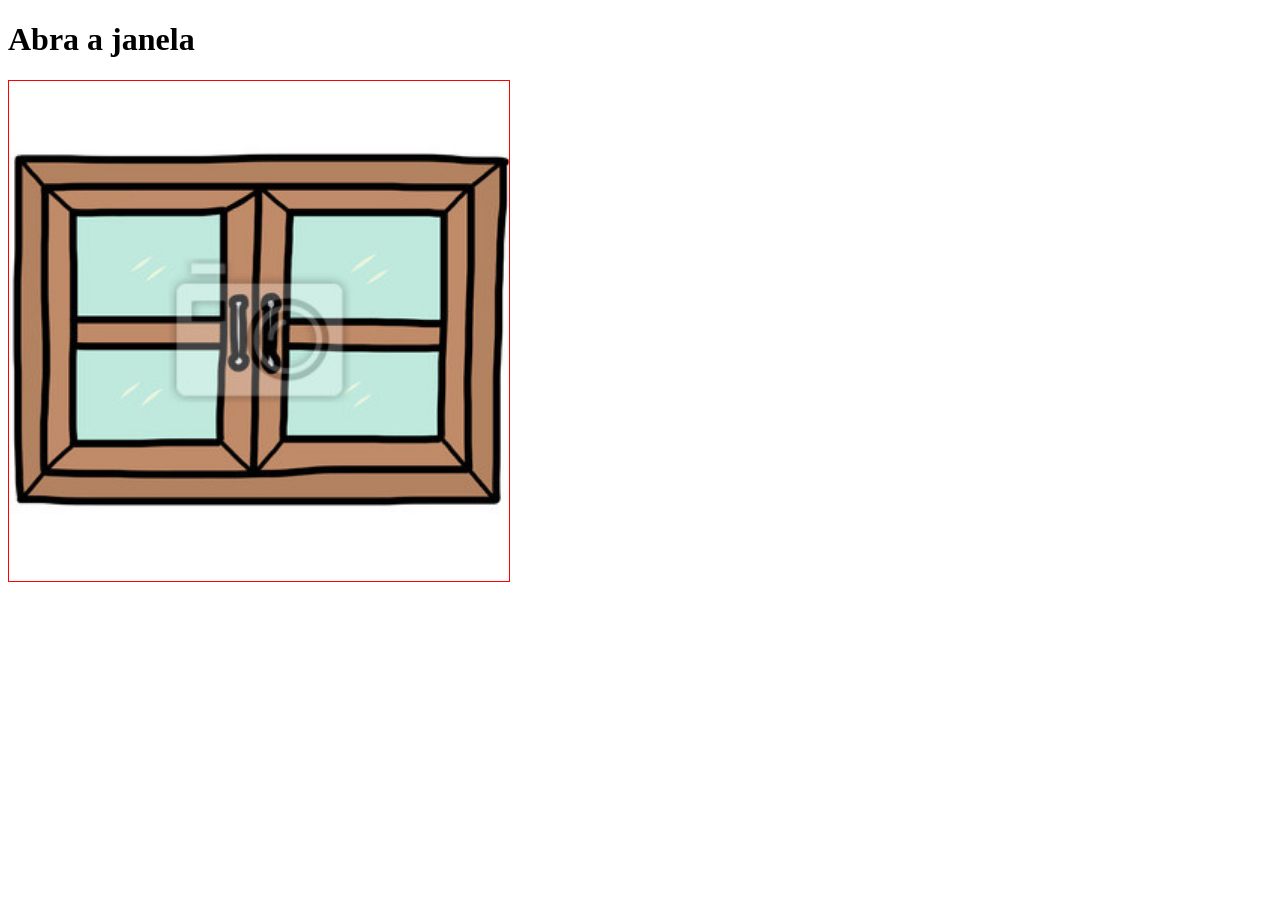
<file: Atividade12/index.html>
<!DOCTYPE html>
<html lang="en">

<head>
    <meta charset="UTF-8">
    <meta name="viewport" content="width=device-width, initial-scale=1.0">
    <meta http-equiv="X-UA-Compatible" content="ie=edge">
    <title>Document</title>
    <script src="scripts.js"></script>

    <style>

    </style>
</head>

<body>
    <h1 id="text">
        Abra a janela
    </h1>
    <div id="janela"
        style="height: 500px; width: 500px; background-size: cover; background-repeat: no-repeat; border: red 1px solid; background-position: center; background-image: url('janela-fechada.jpg');"
        onmouseover="janelaAberta(this)" onclick="janelaQuebrada(this)" onmouseout="janelaFechada(this)">

    </div>
</body>

</html>
</file>
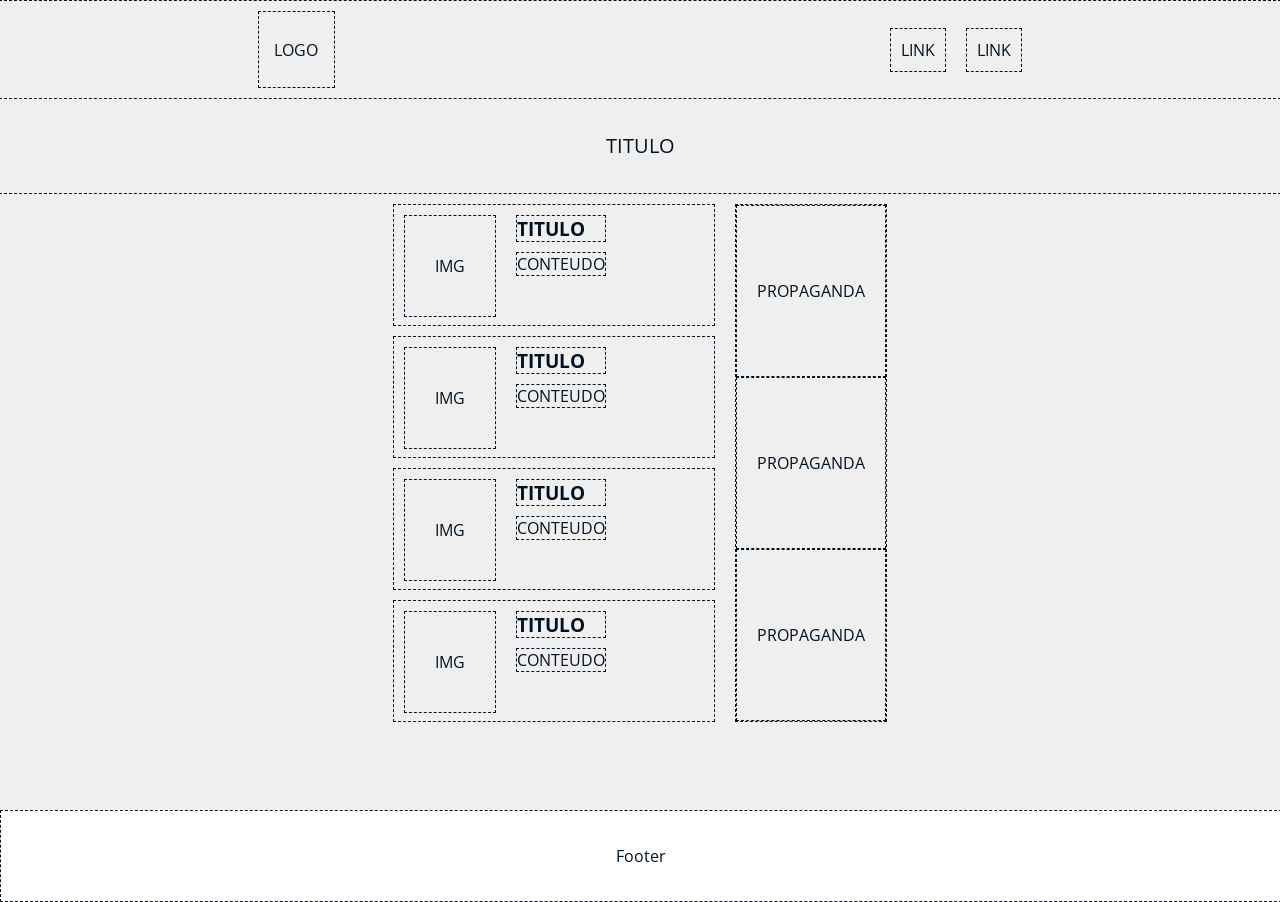
<file: Atividade4/index.html>
<!DOCTYPE html>
<html>
  <head>
    <meta charset="utf-8" />
    <title>Title</title>
    <link href="styles.css" rel="stylesheet" />
  </head>
  <body>
    <div class="container">
      <nav>
        <div class="logo">LOGO</div>
        <ul>
          <li><a href="#">LINK</a></li>
          <li><a href="#">LINK</a></li>
        </ul>
      </nav>
      <header class="destaque">
        <hgroup>
          <h1>TITULO</h1>
        </hgroup>
      </header>
      <div class="content">
        <section>
          <article>
            <div class="fake_img">IMG</div>
            <div>
              <header>
                <h1>TITULO</h1>
              </header>
              <section>CONTEUDO</section>
            </div>
          </article>
          <article>
            <div class="fake_img">IMG</div>
            <div>
              <header>
                <h1>TITULO</h1>
              </header>
              <section>CONTEUDO</section>
            </div>
          </article>
          <article>
            <div class="fake_img">IMG</div>
            <div>
              <header>
                <h1>TITULO</h1>
              </header>
              <section>CONTEUDO</section>
            </div>
          </article>
          
          <article>
            <div class="fake_img">IMG</div>
            <div>
              <header>
                <h1>TITULO</h1>
              </header>
              <section>CONTEUDO</section>
            </div>
          </article>
        </section>

        <aside>
          <div>PROPAGANDA</div>
          <div>PROPAGANDA</div>
          <div>PROPAGANDA</div>
        </aside>
      </div>
    </div>
    <footer>Footer</footer>
  </body>
</html>
</file>
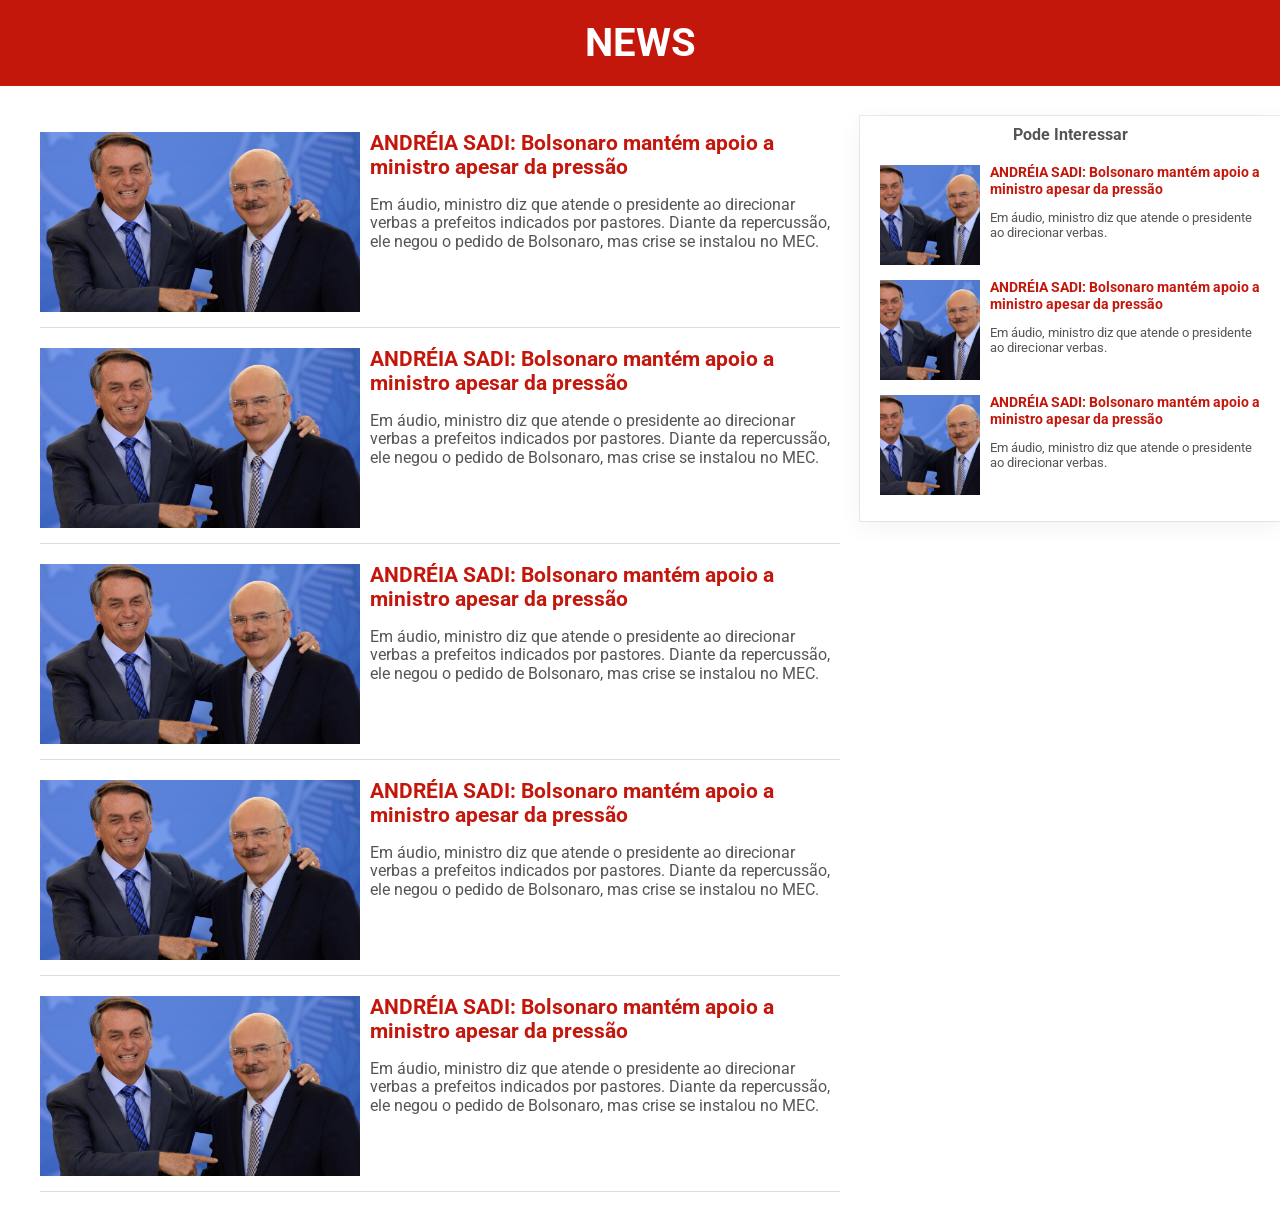
<file: Atividade5/index.html>
<!DOCTYPE html>
<html lang="en">
  <head>
    <meta charset="UTF-8" />
    <meta http-equiv="X-UA-Compatible" content="IE=edge" />
    <meta name="viewport" content="width=device-width, initial-scale=1.0" />
    <title>Document</title>
  </head>

  <link href="styles.css" rel="stylesheet" />
  <link
    rel="stylesheet"
    href="normalize.css"
  />
  <body>
    <header class="header">NEWS</header>
    <div class="wrapper">
      <ul class="news-list">
        <li class="news">
          <img class="news-image" src="news1.jpg" />
          <div>
            <p class="news-title">
              ANDRÉIA SADI: Bolsonaro mantém apoio a ministro apesar da pressão
            </p>
            <p class="news-subtitle">
              Em áudio, ministro diz que atende o presidente ao direcionar
              verbas a prefeitos indicados por pastores. Diante da repercussão,
              ele negou o pedido de Bolsonaro, mas crise se instalou no MEC.
            </p>
          </div>
        </li>
        <li class="news">
          <img class="news-image" src="news1.jpg" />
          <div>
            <p class="news-title">
              ANDRÉIA SADI: Bolsonaro mantém apoio a ministro apesar da pressão
            </p>
            <p class="news-subtitle">
              Em áudio, ministro diz que atende o presidente ao direcionar
              verbas a prefeitos indicados por pastores. Diante da repercussão,
              ele negou o pedido de Bolsonaro, mas crise se instalou no MEC.
            </p>
          </div>
        </li>
        <li class="news">
          <img class="news-image" src="news1.jpg" />
          <div>
            <p class="news-title">
              ANDRÉIA SADI: Bolsonaro mantém apoio a ministro apesar da pressão
            </p>
            <p class="news-subtitle">
              Em áudio, ministro diz que atende o presidente ao direcionar
              verbas a prefeitos indicados por pastores. Diante da repercussão,
              ele negou o pedido de Bolsonaro, mas crise se instalou no MEC.
            </p>
          </div>
        </li>
        <li class="news">
          <img class="news-image" src="news1.jpg" />
          <div>
            <p class="news-title">
              ANDRÉIA SADI: Bolsonaro mantém apoio a ministro apesar da pressão
            </p>
            <p class="news-subtitle">
              Em áudio, ministro diz que atende o presidente ao direcionar
              verbas a prefeitos indicados por pastores. Diante da repercussão,
              ele negou o pedido de Bolsonaro, mas crise se instalou no MEC.
            </p>
          </div>
        </li>
        <li class="news">
          <img class="news-image" src="news1.jpg" />
          <div>
            <p class="news-title">
              ANDRÉIA SADI: Bolsonaro mantém apoio a ministro apesar da pressão
            </p>
            <p class="news-subtitle">
              Em áudio, ministro diz que atende o presidente ao direcionar
              verbas a prefeitos indicados por pastores. Diante da repercussão,
              ele negou o pedido de Bolsonaro, mas crise se instalou no MEC.
            </p>
          </div>
        </li>
      </ul>
      <aside class="sugestion">
        <h2 class="sugestion-box-title">Pode Interessar</h2>
        <ul class="news-suggestion-list">
          <li class="news-suggestion">
            <img class="news-suggestion-image" src="news1.jpg" />
            <div>
              <p class="news-suggestion-title">
                ANDRÉIA SADI: Bolsonaro mantém apoio a ministro apesar da
                pressão
              </p>
              <p class="news-suggestion-subtitle">
                Em áudio, ministro diz que atende o presidente ao direcionar
                verbas.
              </p>
            </div>
          </li>
          <li class="news-suggestion">
            <img class="news-suggestion-image" src="news1.jpg" />
            <div>
              <p class="news-suggestion-title">
                ANDRÉIA SADI: Bolsonaro mantém apoio a ministro apesar da
                pressão
              </p>
              <p class="news-suggestion-subtitle">
                Em áudio, ministro diz que atende o presidente ao direcionar
                verbas.
              </p>
            </div>
          </li>
          <li class="news-suggestion">
            <img class="news-suggestion-image" src="news1.jpg" />
            <div>
              <p class="news-suggestion-title">
                ANDRÉIA SADI: Bolsonaro mantém apoio a ministro apesar da
                pressão
              </p>
              <p class="news-suggestion-subtitle">
                Em áudio, ministro diz que atende o presidente ao direcionar
                verbas.
              </p>
            </div>
          </li>
        </ul>
      </aside>
    </div>
  </body>
</html>
</file>
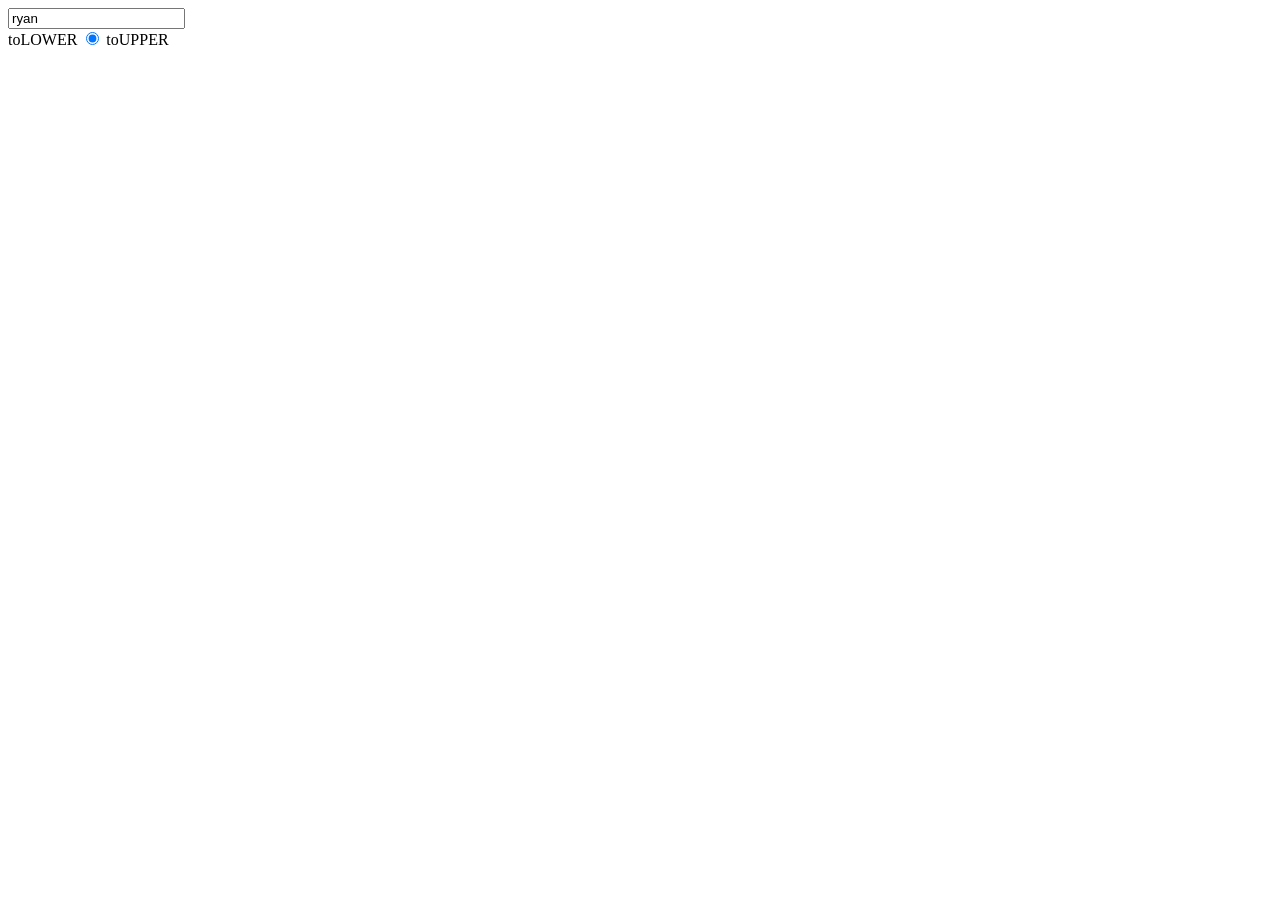
<file: Exercicio13/index.html>
<!DOCTYPE html>
<html lang="en">
<head>
    <meta charset="UTF-8">
    <meta name="viewport" content="width=device-width, initial-scale=1.0">
    <meta http-equiv="X-UA-Compatible" content="ie=edge">
    <title>Document</title>

    <script src="script.js"></script>
</head>
<body>
    <div class="container">
        <input id="ref" value="ryan" type="text">
        <div>
            <label for="LOWER" >toLOWER</label>
            <input type="radio" onclick="toLower()" name="radio" id="LOWER" checked>
            <label for="UPPER">toUPPER</label>
        </div>
    </div>
</body>
</html>
</file>
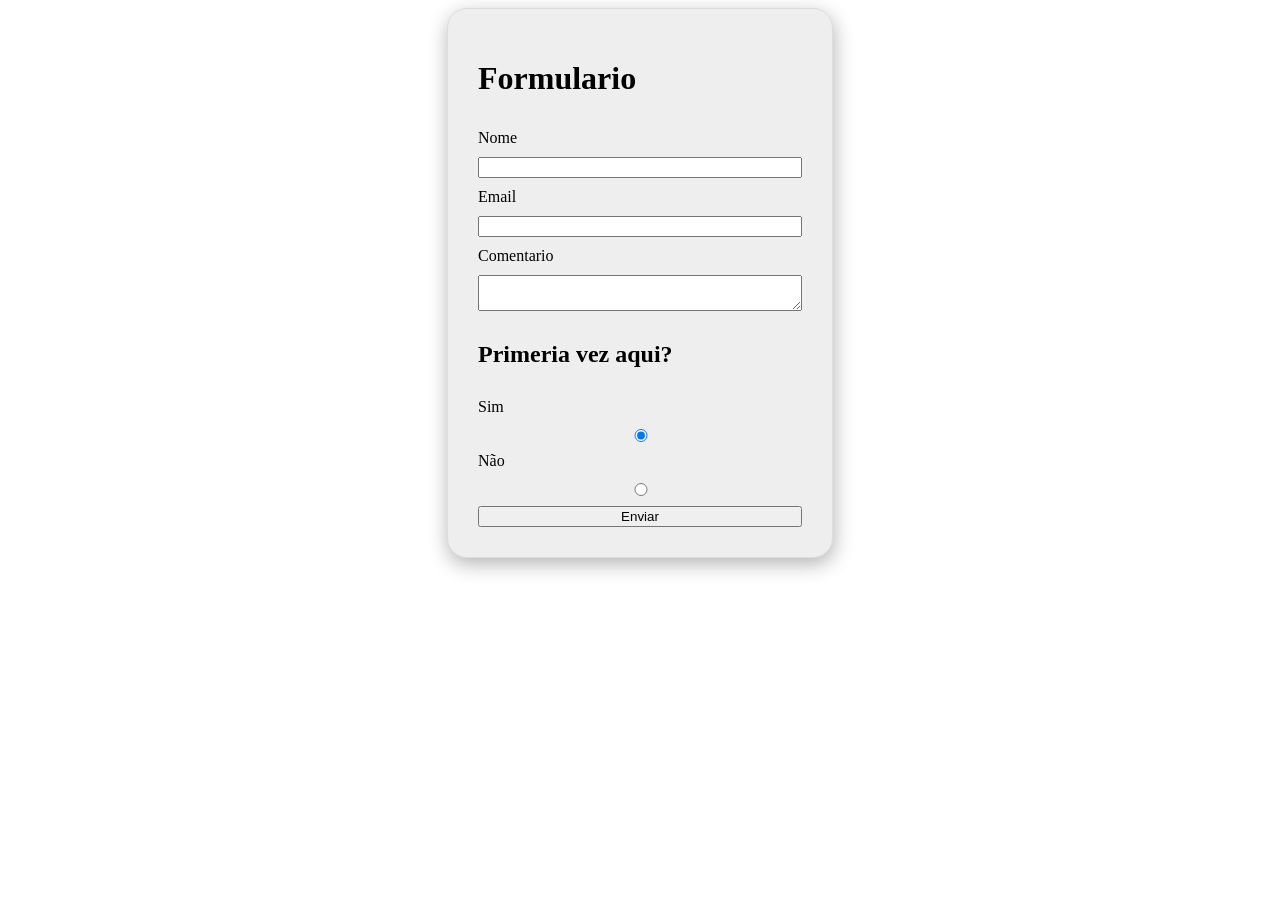
<file: Exercicio14/index.html>
<!DOCTYPE html>
<html lang="en">
<head>
    <meta charset="UTF-8">
    <meta name="viewport" content="width=device-width, initial-scale=1.0">
    <meta http-equiv="X-UA-Compatible" content="ie=edge">
    <title>Document</title>
</head>
<script src="script.js"></script>
<link rel="stylesheet" href="style.css">
<body>
    <div class="container">
        <form onsubmit="validate(event)" id="validate">
            <h1>Formulario</h1>
            <label for="nome">Nome</label>
            <input id="nome" type="text">
            <label for="email">Email</label>
            <input id="email" type="text">
            <label for="comentario">Comentario</label>
            <textarea id="comentario"></textarea>
            <h2>Primeria vez aqui?</h2>
            <label for="sim">Sim</label>
            <input id="sim" type="radio" name="pesquisa" id="sim" checked>
            <label for="nao">Não</label>
            <input id="nao" type="radio" name="pesquisa" id="nao">

            <button >
                Enviar
            </button>
        </form>
    </div>
</body>
</html>
</file>
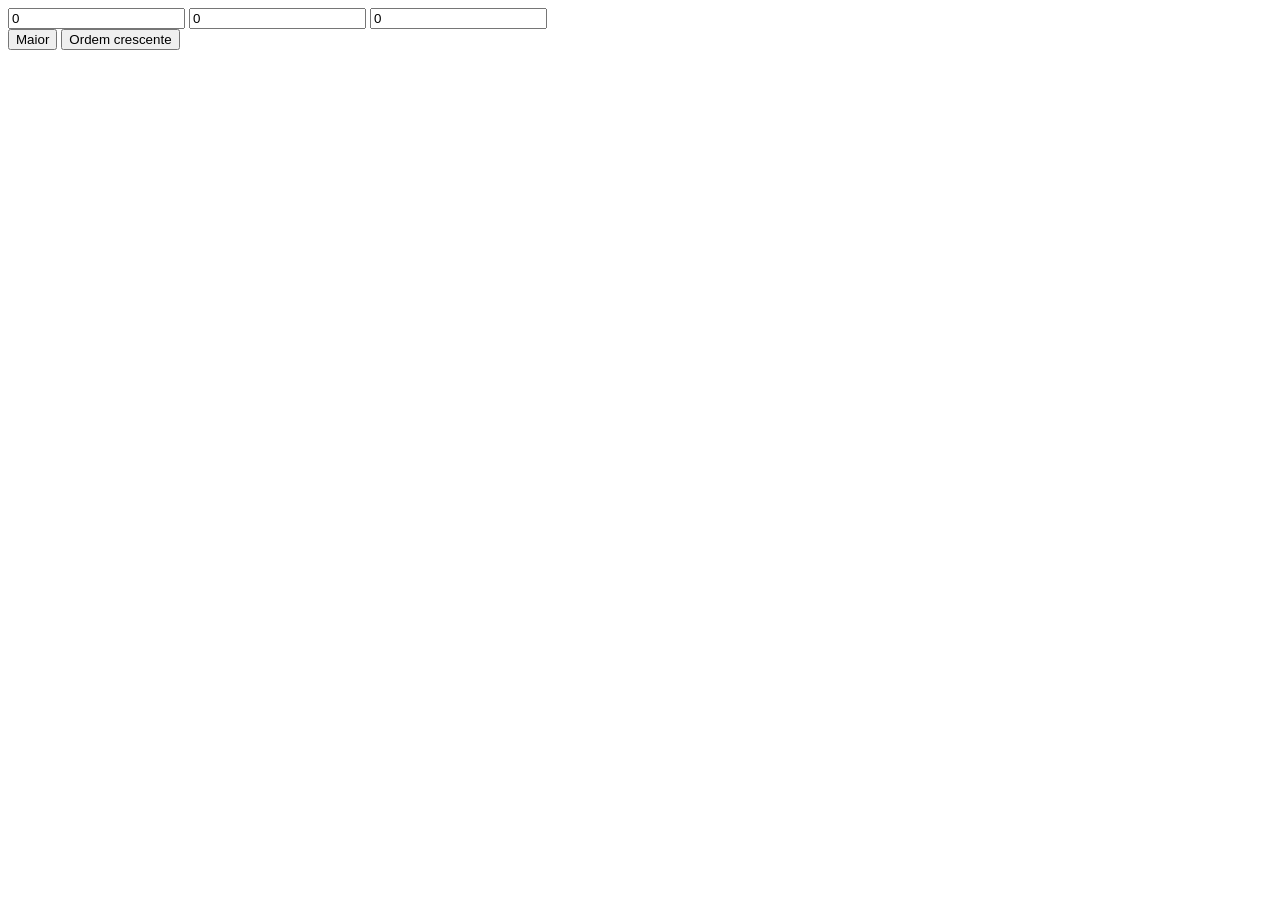
<file: Atividade 9/atividade9.html>
<!DOCTYPE html>
<html lang="en">
<head>
    <meta charset="UTF-8">
    <meta name="viewport" content="width=device-width, initial-scale=1.0">
    <meta http-equiv="X-UA-Compatible" content="ie=edge">
    <title>Document</title>
    

    <script src="script.js"></script>
</head>
<body>
    <div>
        <input type="number" name="number1" id="number1" value=0>
        <input type="number" name="number2" id="number2" value=0>
        <input type="number" name="number3" id="number3" value=0>
    </div>

    <button onclick="getHighest()">Maior</button> <button onclick="getOrdered()">Ordem crescente</button>

</body>
</html>
</file>
<file: Atividade4/styles.css>
@import url("https://fonts.googleapis.com/css2?family=Open+Sans:wght@500&display=swap");

html{
    height: 100%;
}
body {
  margin: 0;
  padding: 0;
  color: #001122;
  font-family: "Open Sans", sans-serif;
  overflow: hidden;
  height: 100vh;
}

.container {
  display: flex;
  flex-direction: column;
  align-items: center;
  background-color: #efefef;
  width: 100vw;
  height: calc(90vh);
}

.destaque {
  border: 1px dashed #001122;
  width: 100%;
  color: white;
  display: flex;
  padding: 20px;
  justify-content: center;
}

.destaque > hgroup > h1 {
  color: #001122;
  font-weight: 400;
  font-size: 20px;
}

nav {
  border: 1px dashed #001122;
  border-bottom: none;
  width: 100%;
  display: flex;
  align-items: center;
  justify-content: space-around;
  padding: 10px;
}

.logo {
  border: 1px dashed #001122;
  height: 75px;
  width: 75px;
  display: grid;
  place-items: center;
}

nav ul {
  display: flex;
  gap: 20px;
  list-style: none;
}

nav ul li {
  border: 1px dashed #001122;
  padding: 10px;
}
nav ul li a {
  text-decoration: none;
  color: #001122;
}

.content {
  display: flex;
}

.content article {
  width: 300px;
  height: 100px;
  display: flex;
  gap: 20px;
  border: 1px dashed #001122;
  margin: 10px;
  padding: 10px;
}

.content article h1 {
  border: 1px dashed #001122;
  margin: 0;
}

.content article section {
  margin-top: 10px;
  border: 1px dashed #001122;
}

.content article div.fake_img {
  border: 1px dashed #001122;
  width: 30%;
  height: 100%;
  display: grid;
  place-items: center;
}

aside {
  border: 1px dashed #001122;
  margin: 10px;
  width: 150px;
  display: flex;
  flex-direction: column;
  justify-items: stretch;
}

aside div {
  border: 1px dashed #001122;
  flex: 1;
  display: grid;
  place-items: center;
}

footer{
    border: 1px dashed #001122;
    width: 100%;
    height: 10vh;
    display: grid;
    place-items: center;
}
</file>
<file: Atividade5/styles.css>
@import url("https://fonts.googleapis.com/css2?family=Roboto:ital,wght@0,100;0,300;0,400;0,500;0,700;0,900;1,100;1,300;1,400;1,500;1,700;1,900&display=swap");

body {
  width: 100%;
  height: 100%;
  display: flex;
  font-family: "Roboto", "sans-serif";
  flex-direction: column;
}

.header {
  display: flex;
  flex: 1;
  background-color: #c4170c;
  justify-content: center;
  color: white;
  font-weight: 700;
  font-size: 2.5rem;
  padding: 20px 0px;
}

.wrapper {
  display: flex;
  justify-content: center;
  gap: 20px;
  margin-top: 30px;
}

.news-list {
  display: flex;
  align-items: center;
  flex-direction: column;
  gap: 20px;
}

.news {
  display: flex;
  width: 800px;
  height: 180px;
  gap: 10px;
  padding-bottom: 15px;
  border-bottom: 1px solid #ddd;
}

.news-image {
  display: block;
  max-width: 40%;
  max-height: 100%;
  object-fit: cover;
}

.news-title {
  color: #c4170c;
  font-weight: 700;
  font-size: 1.3rem;
  margin: 0;
}
.news-subtitle {
  color: #555;
  font-weight: 400;
}

.sugestion {
  padding: 10px;
  display: flex;
  align-items: center;
  flex-direction: column;
  height: min-content;
  width: 400px;
  box-shadow: rgba(0, 0, 0, 0.05) 0px 6px 24px 0px,
    rgba(0, 0, 0, 0.08) 0px 0px 0px 1px;
}

.sugestion-box-title {
  font-size: 1rem;
  margin: 0;
  color: #555;
  padding-bottom: 5px;
}

.news-suggestion {
  display: flex;
  height: 100px;
  gap: 10px;
}

.news-suggestion-image {
  display: block;
  max-width: 100px;
  max-height: 100px;
  object-fit: cover;
}

.news-suggestion-title {
  color: #c4170c;
  font-weight: 700;
  font-size: 0.9rem;
  margin: 0;
}

.news-suggestion-subtitle {
  color: #555;
  font-weight: 400;
  font-size: 0.8rem;
}

.news-suggestion-list {
  display: flex;
  flex-direction: column;
  gap: 15px;
  padding: 0 10px;
}
</file>
<file: Exercicio14/style.css>
.container{
    background: #eee;
    border: #ddd solid 1px;
    display: flex;
    flex-direction: column;
    margin: 0 auto;
    width: 30vw;
    border-radius: 20px;
    box-shadow: 1px 6px 20px 0px rgba(0, 0, 0, 0.3);
}

.container > form {
    display: flex; 
    gap: 10px;
    flex-direction: column;
    padding: 30px;
}

.contianer > h1{
    text-align: center;
}
</file>
